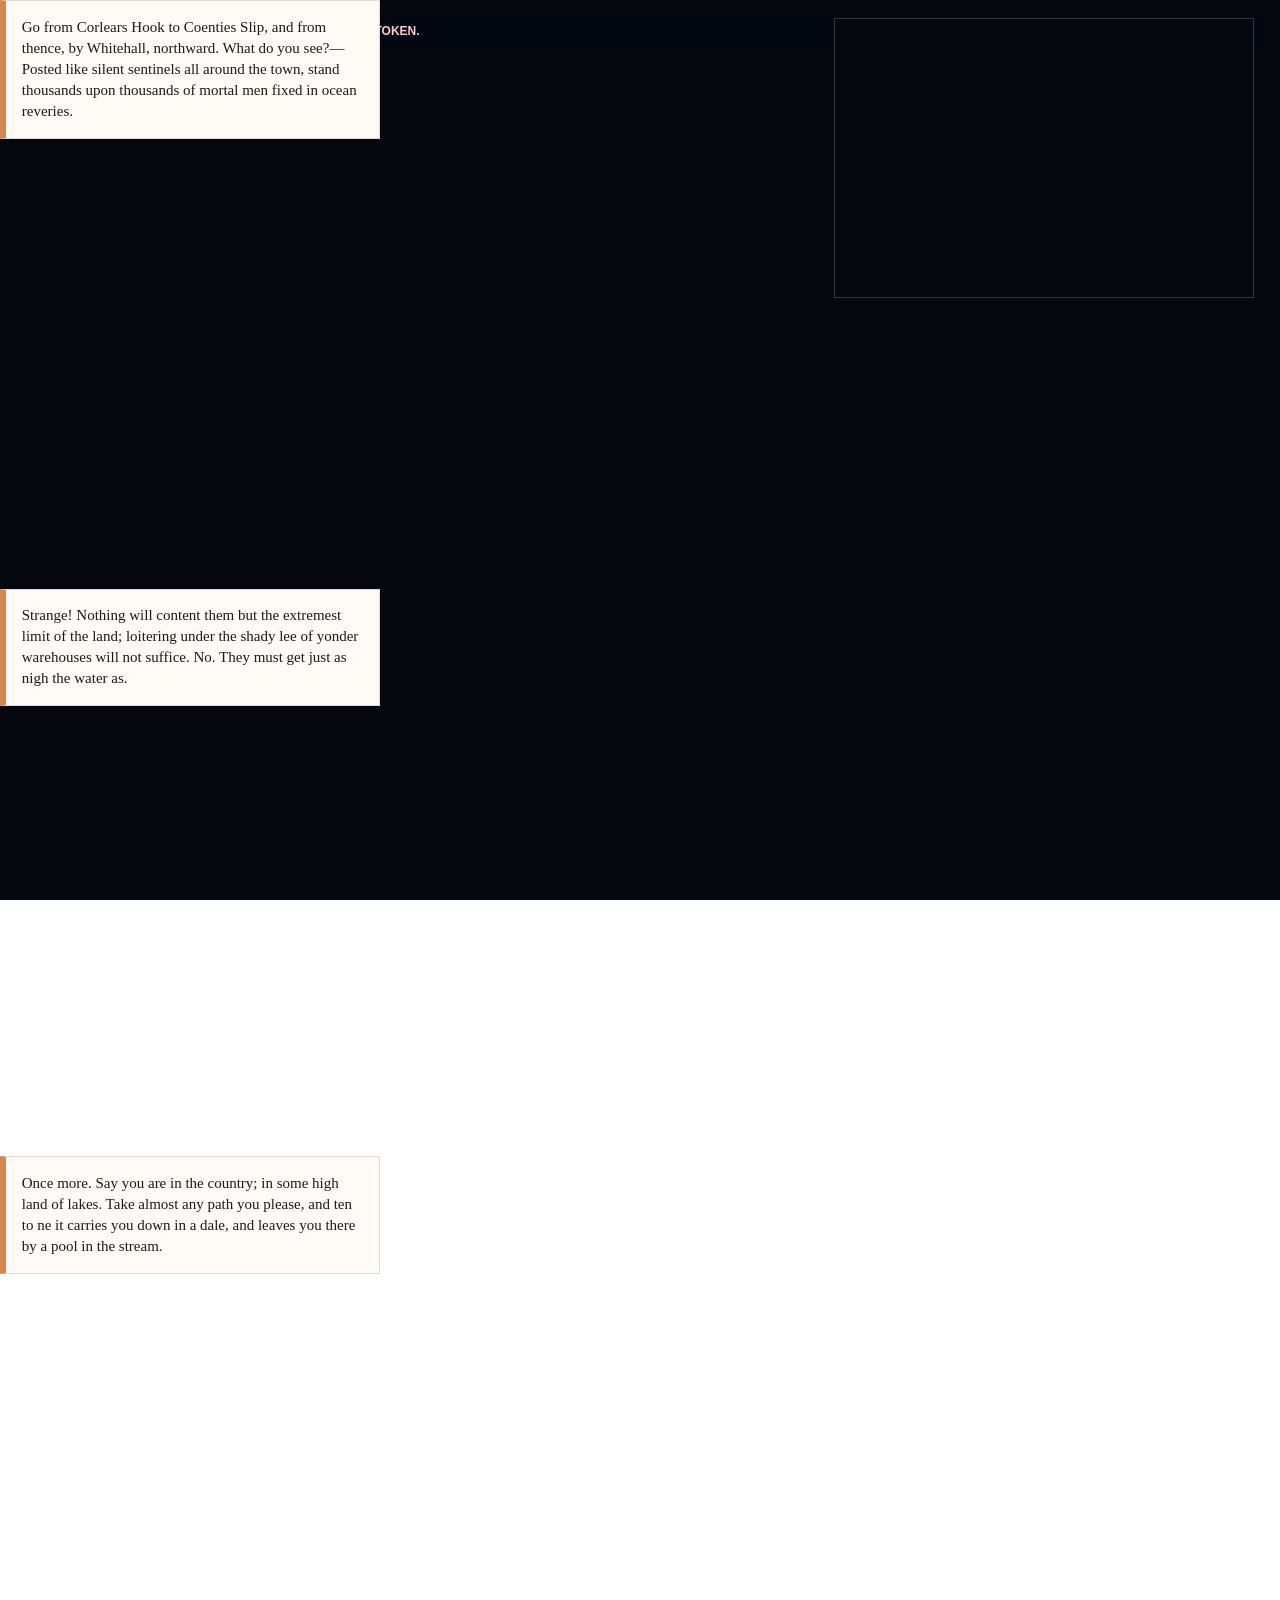
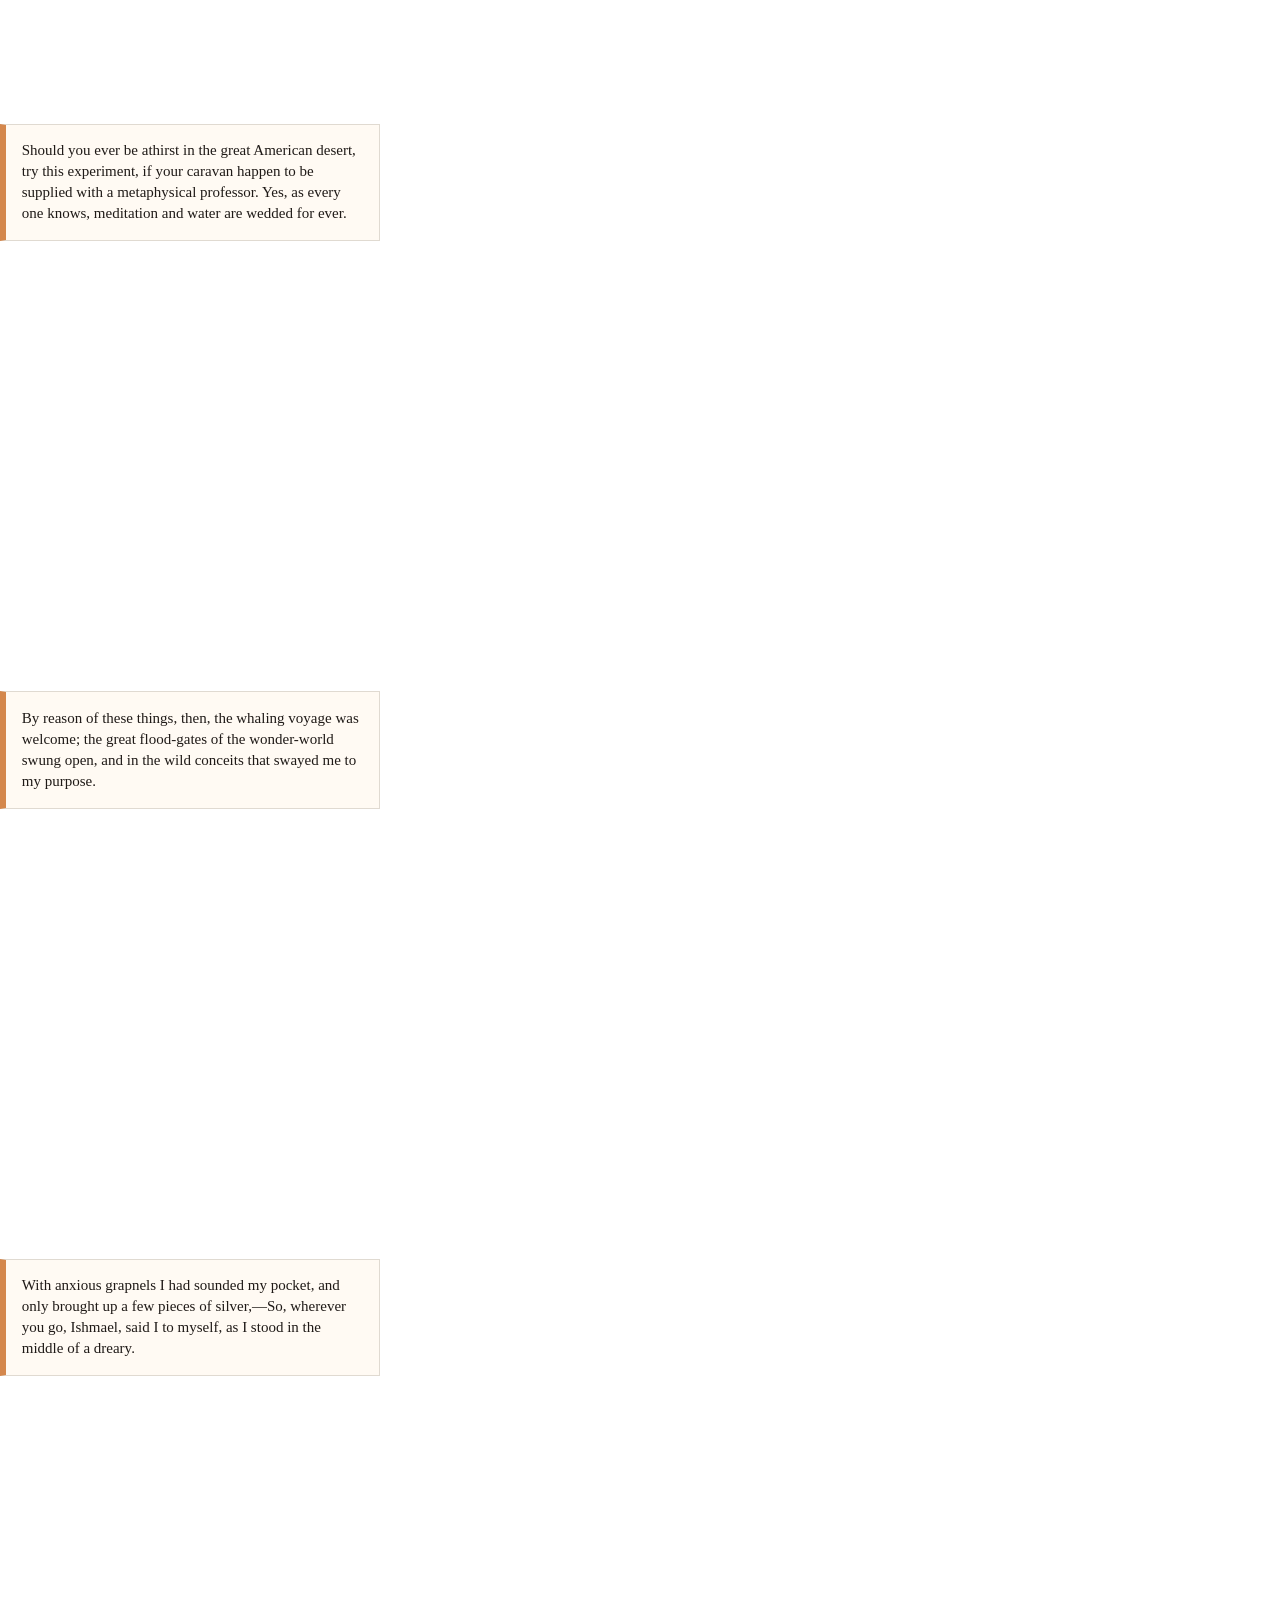
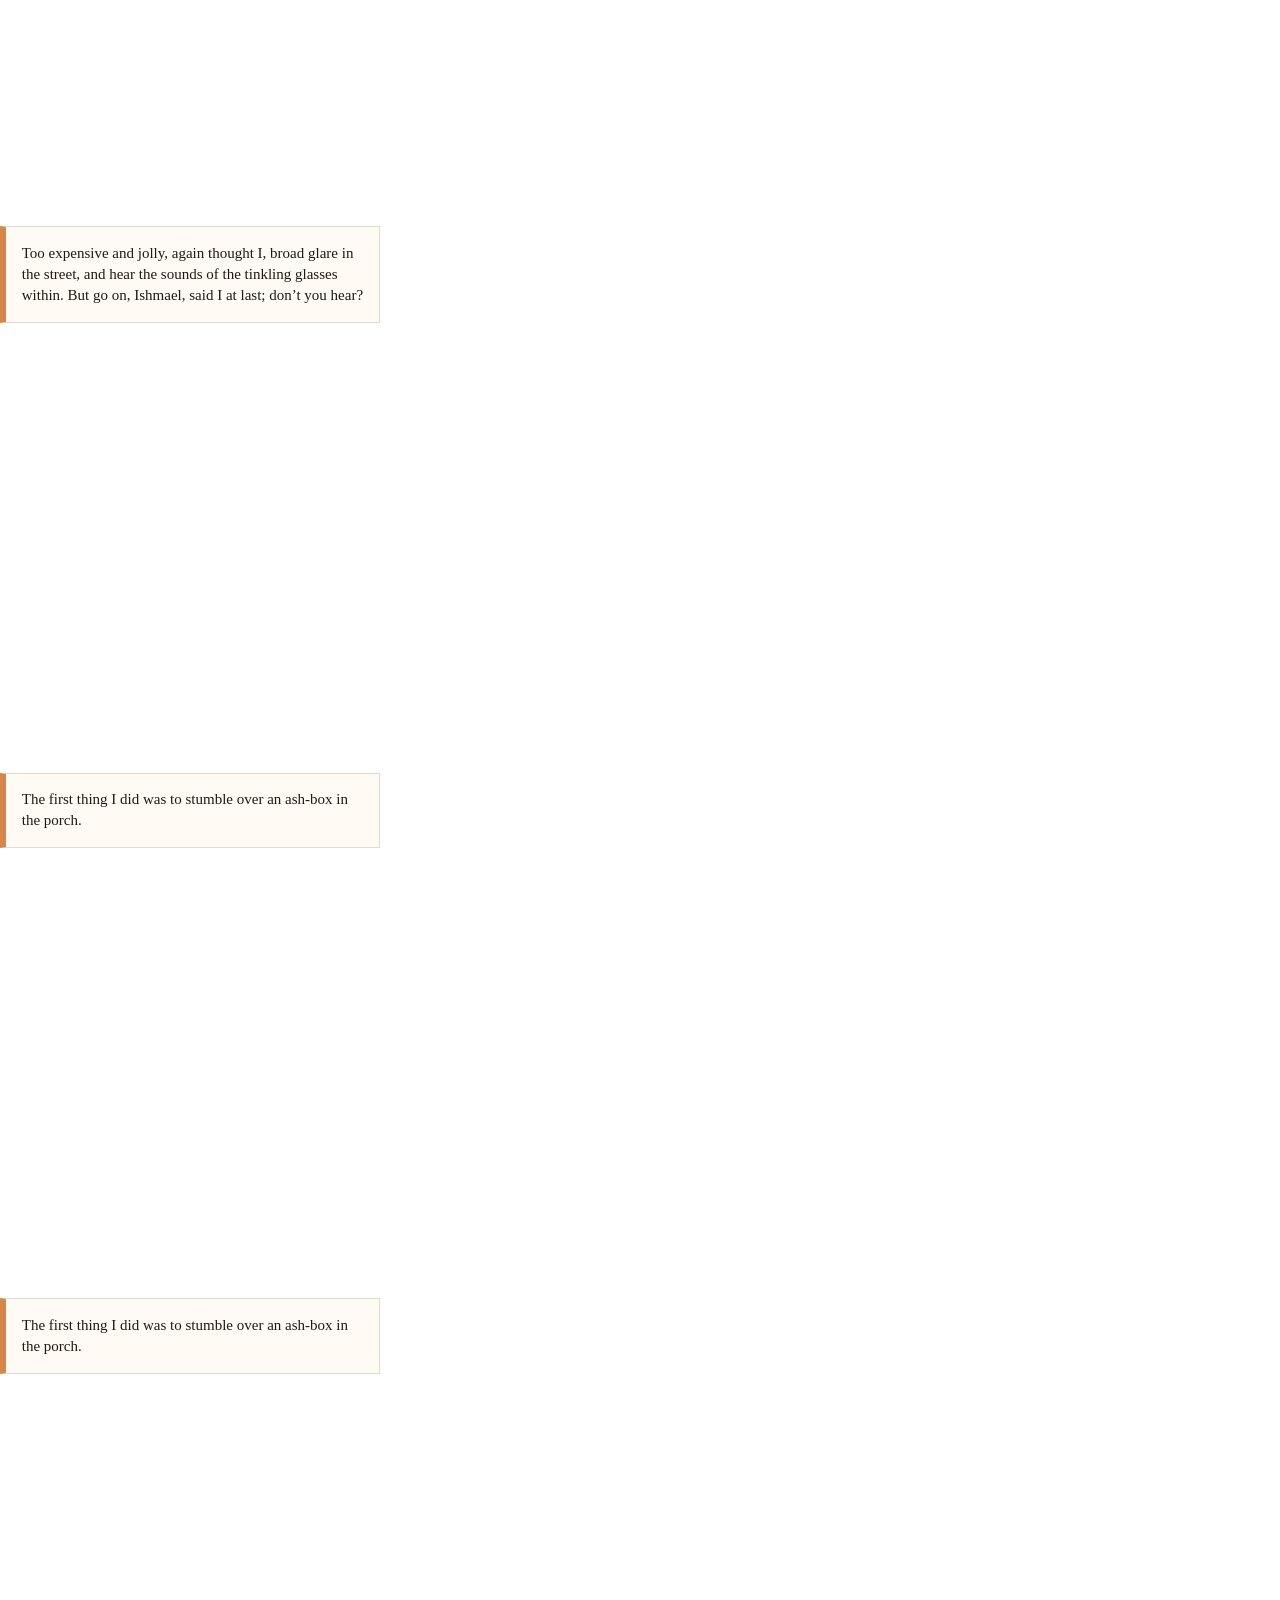
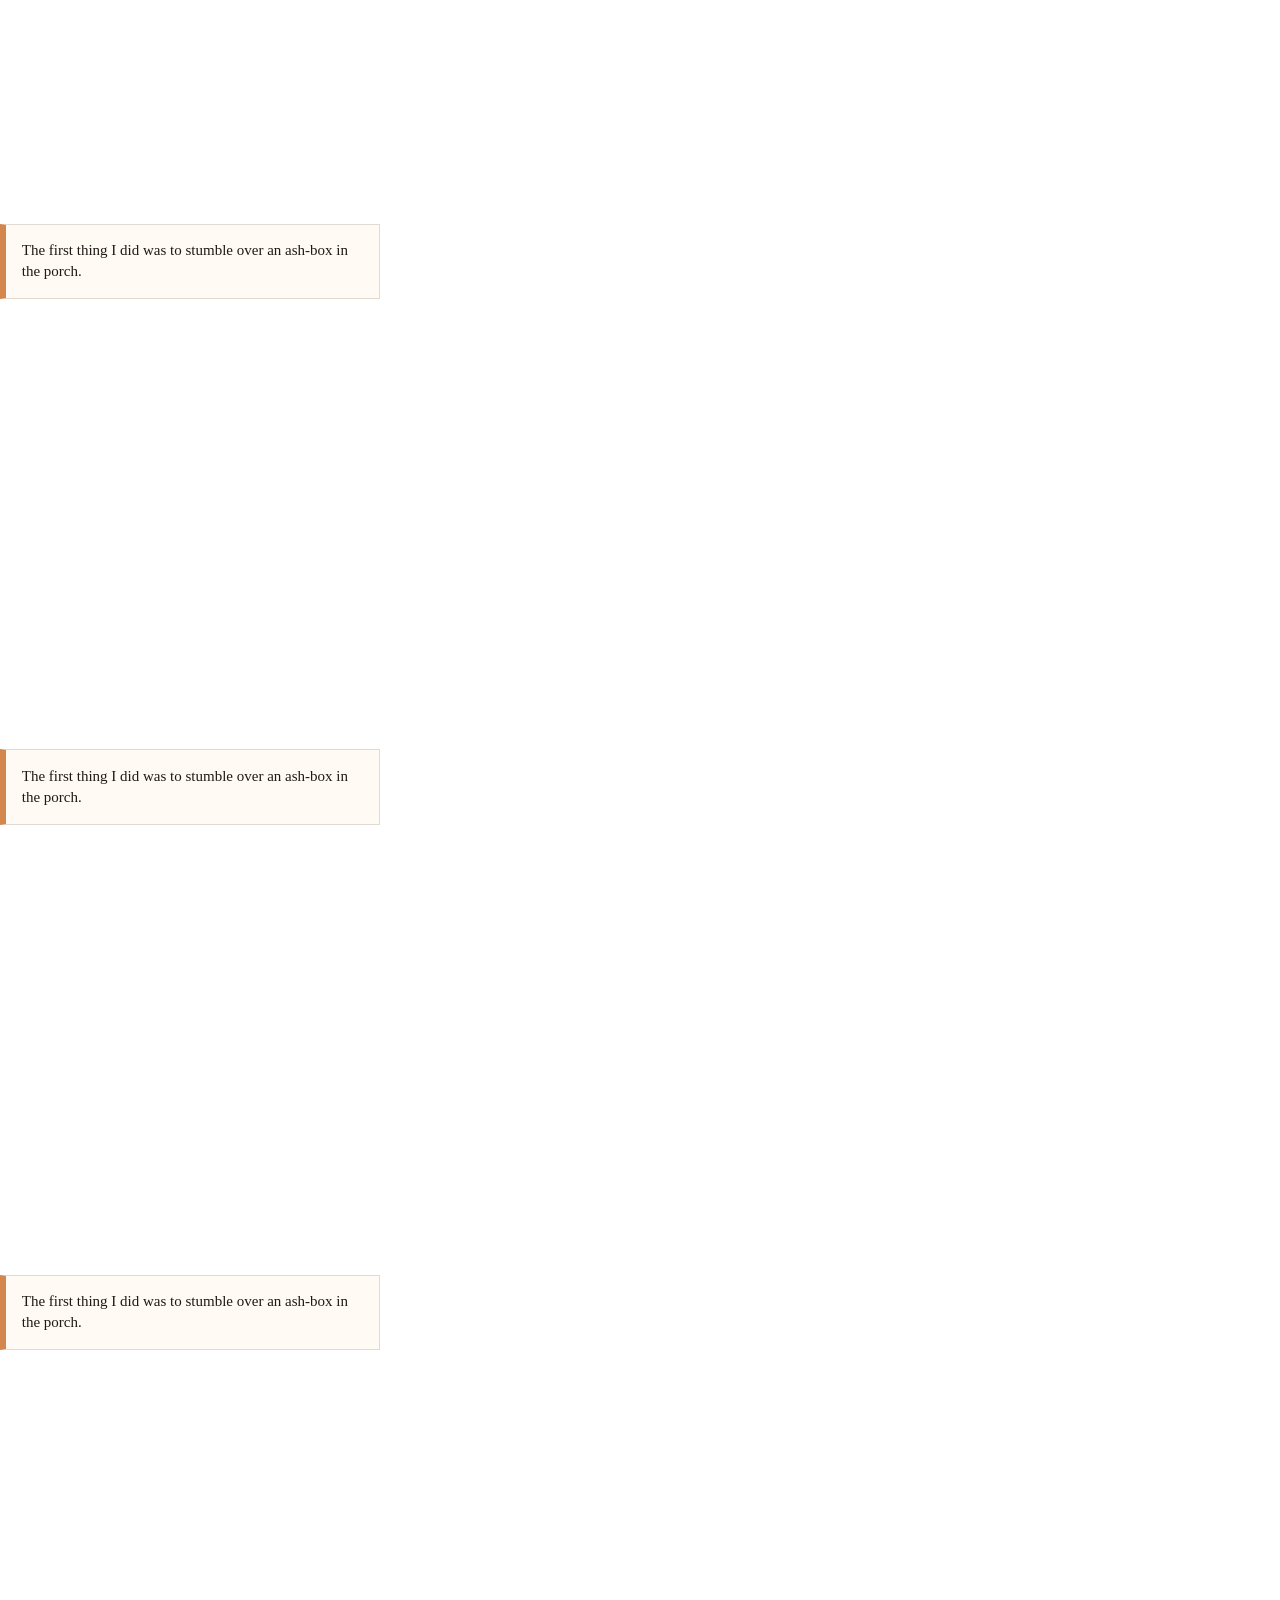
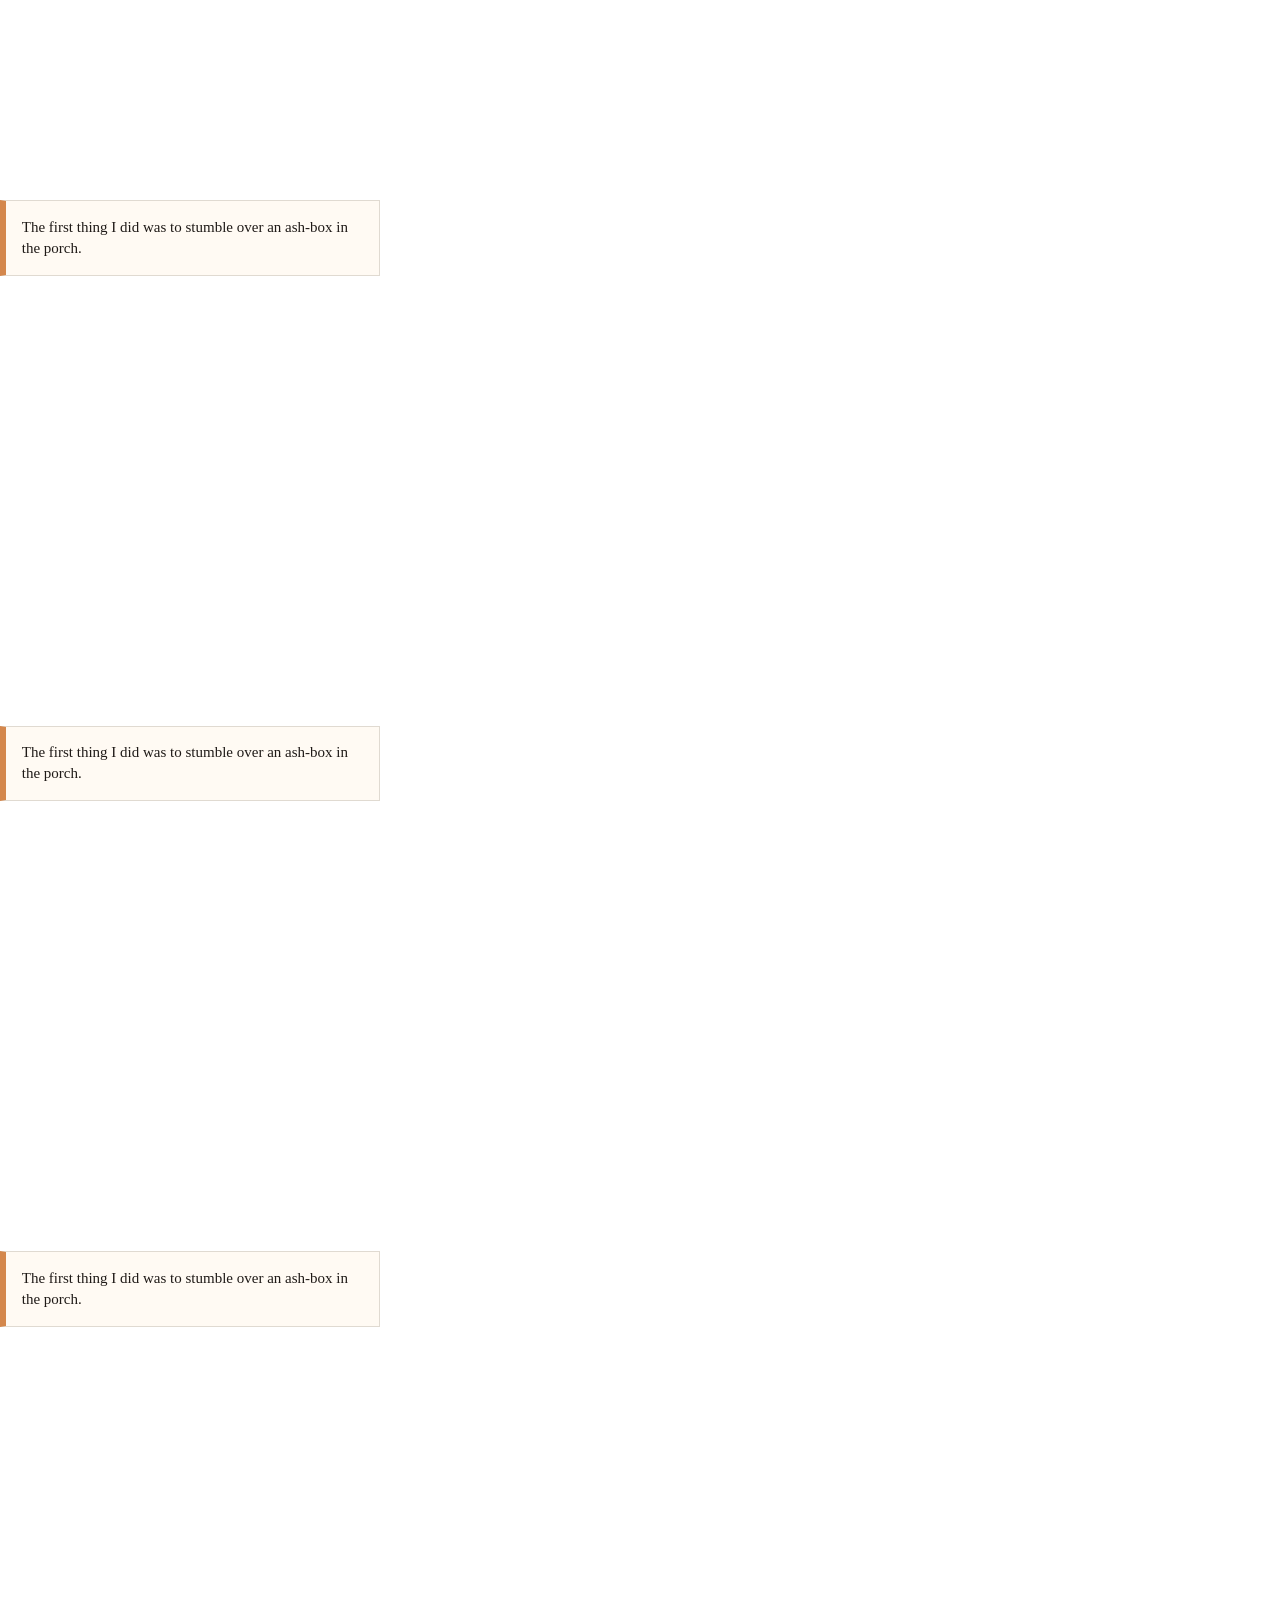
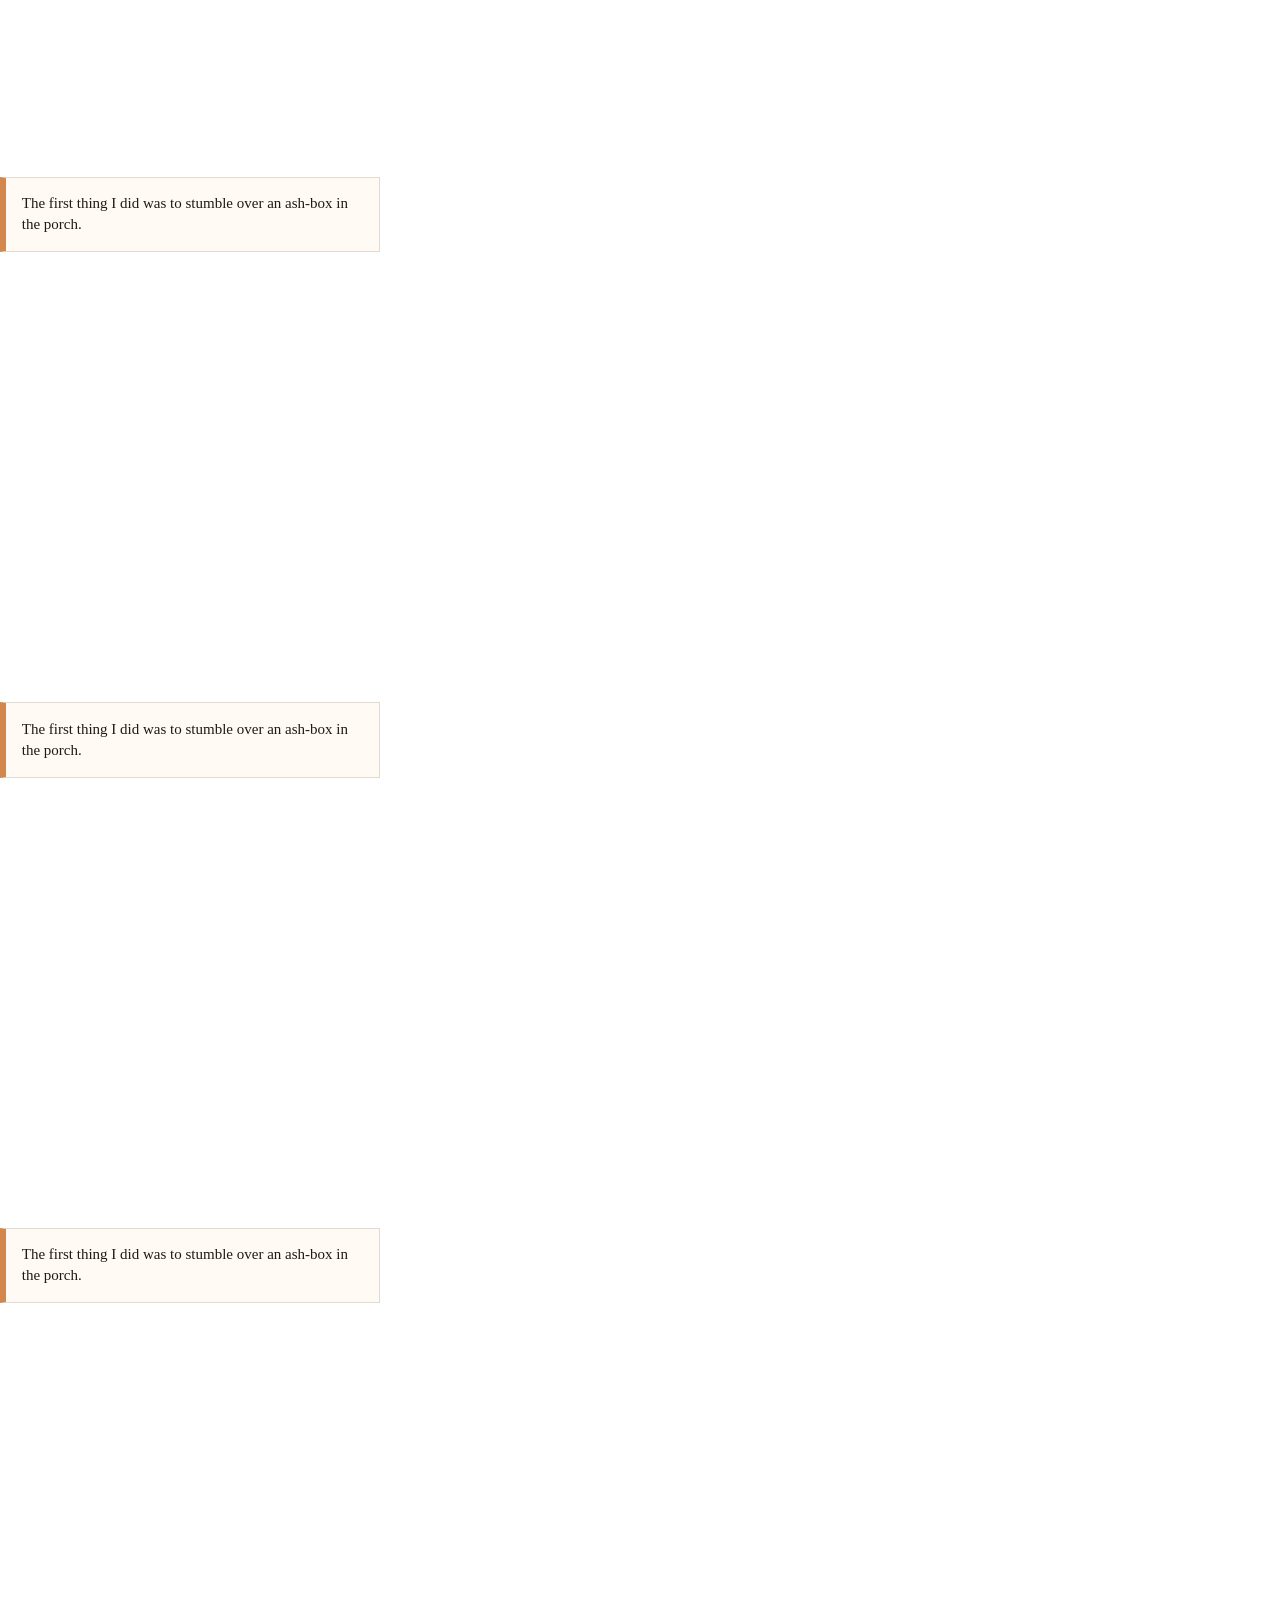
<file: example.html>
<!doctype html>
<html>
	<head>
		<meta charset="utf-8">
		<meta name="viewport" content="width=device-width, initial-scale=1">
		<title>Scrolly example</title>
		<link rel="stylesheet" href="avlstyle.css">
		<link href="https://api.mapbox.com/mapbox-gl-js/v3.5.1/mapbox-gl.css" rel="stylesheet">
		<script src="https://api.mapbox.com/mapbox-gl-js/v3.5.1/mapbox-gl.js"></script>
	</head>
	<body data-map-style="style.json">
		<script>
			window.FL_SCROLLY_MAPBOX_TOKEN = "pk.eyJ1IjoiaGJvdG5pY2siLCJhIjoiY21teHFhemVmMzVrYTJwcTN6NXlvM25qdSJ9.-o-cnZPaq1qxtY_eYDbVAA";
			window.FL_SCROLLY_STEP_CONFIG = {
				"3628495": {
					"1": {
						lat: 38.85408,
						lng: -100.56146,
						zoom: 5,
						pitch: 20,
						bearing: 0,
						hideIcons: true,
						label: "Introduction",
						rotateAnimation: false,
						rotateLoop: true,
						rotateSpeed: 5,
						rotateDirection: "cw"
					},
					"2": {
						lat: 30.09915,
						lng: -84.02000,
						zoom: 10,
						pitch: 60,
						bearing: -50,
						hideIcons: false,
						label: "Helene Makes Landfall near Tallahassee, Florida",
						rotateAnimation: false,
						rotateLoop: true,
						rotateSpeed: 5,
						rotateDirection: "cw"
					},
					"3": {	
						lat: 33.0376,
						lng: -83.23651,
						zoom: 10,
						pitch: 50,
						bearing: 50,
						hideIcons: false,
						label: "GA",
						rotateAnimation: false,
						rotateLoop: true,
						rotateSpeed: 5,
						rotateDirection: "cw"
					},

					"4": {	
						lat: 34.734776,
						lng: -82.3735886,
						zoom: 10,
						pitch: 50,
						bearing: 50,
						hideIcons: false,
						label: "SC",
						rotateAnimation: false,
						rotateLoop: true,
						rotateSpeed: 5,
						rotateDirection: "cw"
					},
					"5": {	
						lat: 37.54261,
						lng: -85.10549,
						zoom: 10,
						pitch: 50,
						bearing: 50,
						hideIcons: false,
						label: "KY",
						rotateAnimation: false,
						rotateLoop: true,
						rotateSpeed: 5,
						rotateDirection: "cw"
					},
					"6": {	
						lat: 35.73976,
						lng: -86.1017,
						zoom: 10,
						pitch: 50,
						bearing: 50,
						hideIcons: false,
						label: "TN",
						rotateAnimation: false,
						rotateLoop: true,
						rotateSpeed: 5,
						rotateDirection: "cw"
					},
					"7": {
						lat: 38.85408,
						lng: -100.56146,
						zoom: 5,
						pitch: 20,
						bearing: 0,
						hideIcons: true,
						label: "transition",
						rotateAnimation: false,
						rotateLoop: true,
						rotateSpeed: 5,
						rotateDirection: "cw"
					},
					
				},
				"3630197": {
					"1": {
						lat: 35.59370,
						lng: -79.66315,
						zoom: 7,
						pitch: 61.04,
						bearing: -63.45,
						hideIcons: true,
						label: "NC"
					},
					"2": {
						lat: 35.6009452,
						lng: -82.554015,
						zoom: 12,
						pitch: 0,
						bearing: 0,
						hideIcons: true,
						label: "Asheville Area"
					},
					"3": {
						lat: 35.6009452,
						lng: -82.554015,
						zoom: 14,
						pitch: 50,
						bearing: 0,
						hideIcons: true,
						label: "Asheville"
					},
					"4": {
						lat: 35.54336,
						lng: -82.55679,
						zoom: 14,
						pitch: 0,
						bearing: 0,
						hideIcons: true,
						label: "Biltmore Forest"
					},
					"5": {
						lat: 35.63263,
						lng: -82.58099,
						zoom: 13,
						pitch: 82.37,
						bearing: 112.57,
						hideIcons: true,
						label: "Woodfin"
					},
					"6": {
						lat:35.69736,
						lng: -82.55985,
						zoom: 15,
						pitch: 62.50,
						bearing: -20.34,
						hideIcons: true,
						label: "Weaverville"
					},
					"7": {
						lat: 35.79766,
						lng: -82.68387,
						zoom: 14,
						pitch: 0,
						bearing: -28.15,
						hideIcons: true,
						label: "Marshall"
					},
					"8": {
						lat: 35.48732,
						lng: -82.99050,
						zoom: 13,
						pitch: 10.45,
						bearing: -19.20,
						hideIcons: true,
						label: "Waynesville"
					},
					"9": {
						lat: 35.39085,
						lng: -82.56729,
						zoom: 13,
						pitch: 34,
						bearing: -14.40,
						hideIcons: true,
						label: "Mills River"
					},
					"10": {
						lat: 35.43134,
						lng: -82.49743,
						zoom: 13,
						pitch: 52,
						bearing: -90.40,
						hideIcons: true,
						label: "Fletcher"
					},
					"11": {
						lat: 35.61828,
						lng: -82.32085,
						zoom: 13,
						pitch: 71.25,
						bearing: 12.25,
						hideIcons: true,
						label: "Black Mountain"
					},
				}
			};
		</script>
		<div id="wrapper">
			<div class="figure-container">
				<!-- This is an example of where a CMS might wrap the embed in a div -->
				<figure>
					<div class="flourish-embed flourish-chart" data-src="story/3628495"><script src="https://public.flourish.studio/resources/embed.js"></script><noscript><img src="https://public.flourish.studio/story/3628495/thumbnail" width="100%" alt="visualization" /></noscript></div>
				</figure>
			</div>

				<p data-story-id="3628495" data-slide="1">
					Go from Corlears Hook to Coenties Slip, and from thence, by Whitehall, northward. What do you see?&mdash;Posted like silent sentinels all around the town, stand thousands upon thousands of mortal men fixed in ocean reveries.
				</p>

				<p data-story-id="3628495" data-slide="2">				
					Strange! Nothing will content them but the extremest limit of the land; loitering under the shady lee of yonder warehouses will not suffice. No. They must get just as nigh the water as.
				</p>

				<p data-story-id="3628495" data-slide="3">
					Once more. Say you are in the country; in some high land of lakes. Take almost any path you please, and ten to ne it carries you down in a dale, and leaves you there by a pool in the stream.
				</p>

				<p data-story-id="3628495" data-slide="4">
					Should you ever be athirst in the great American desert, try this experiment, if your caravan happen to be supplied with a metaphysical professor. Yes, as every one knows, meditation and water are wedded for ever.
				</p>

				<p data-story-id="3628495" data-slide="5"> 
					By reason of these things, then, the whaling voyage was welcome; the great flood-gates of the wonder-world swung open, and in the wild conceits that swayed me to my purpose.
				</p>

				<p data-story-id="3628495" data-slide="6">
					With anxious grapnels I had sounded my pocket, and only brought up a few pieces of silver,&mdash;So, wherever you go, Ishmael, said I to myself, as I stood in the middle of a dreary.
				</p>

				<p data-story-id="3628495" data-slide="7">
					Too expensive and jolly, again thought I, broad glare in the street, and hear the sounds of the tinkling glasses within. But go on, Ishmael, said I at last; don&rsquo;t you hear?
				</p>

				
			<div id="wrapper">
			<div class="figure-container">
				<!-- This is an example of where a CMS might wrap the embed in a div -->
				<figure>
					<div class="flourish-embed flourish-chart" data-src="story/3630197"><script src="https://public.flourish.studio/resources/embed.js"></script><noscript><img src="https://public.flourish.studio/story/3630197/thumbnail" width="100%" alt="visualization" /></noscript></div>
				</figure>
			</div>

				<p data-story-id="3630197" data-slide="1">
					The first thing I did was to stumble over an ash-box in the porch.
				</p>

				<p data-story-id="3630197" data-slide="2">
					The first thing I did was to stumble over an ash-box in the porch.
				</p>

				<p data-story-id="3630197" data-slide="3">
					The first thing I did was to stumble over an ash-box in the porch.
				</p>

				<p data-story-id="3630197" data-slide="4">
					The first thing I did was to stumble over an ash-box in the porch.
				</p>
				
				<p data-story-id="3630197" data-slide="5">
					The first thing I did was to stumble over an ash-box in the porch.
				</p>
				<p data-story-id="3630197" data-slide="6">
					The first thing I did was to stumble over an ash-box in the porch.
				</p>
				<p data-story-id="3630197" data-slide="7">
					The first thing I did was to stumble over an ash-box in the porch.
				</p>
				<p data-story-id="3630197" data-slide="8">
					The first thing I did was to stumble over an ash-box in the porch.
				</p>
				<p data-story-id="3630197" data-slide="9">
					The first thing I did was to stumble over an ash-box in the porch.
				</p>
				<p data-story-id="3630197" data-slide="10">
					The first thing I did was to stumble over an ash-box in the porch.
				</p>
				<p data-story-id="3630197" data-slide="11">
					The first thing I did was to stumble over an ash-box in the porch.
				</p>






			
		</div>
		<script src="flourish-scrolly.js"></script>
	</body>
</html>
</file>
<file: avlstyle.css>
* {
	box-sizing: border-box;
}

body {
	margin: 0;
	background: #ffffff;
	color: #1f1a17;
}

p {
	font-family: "Lora", serif;
	font-size: 15px;
	line-height: 1.5;
}

h1, h2, h3, h4, h5, h6 {
	font-family: "Averia Libre", serif;
}

.wrapper {
	width: 100%;
	max-width: 100%;
	padding-left: 5%;
	margin: 0;
	font-family: "Lora", serif;
	line-height: 1.5;
	font-size: 14px;
}

.flourish-embed.flourish-chart {
	width: 100%;
	max-width: 900px;
	margin: 0 auto;
	border-radius: 12px;
	overflow: hidden;
}

.intro-video-chapter {
	position: relative;
	width: 100%;
	height: 100vh;
	height: 100dvh;
	overflow: hidden;
	background: #000;
}

.intro-video {
	width: 100%;
	height: 100%;
	object-fit: cover;
	display: block;
}

.intro-video-overlay {
	position: absolute;
	inset: auto 0 0 0;
	padding: 20px;
	text-align: center;
}

.intro-video-overlay p {
	margin: 0;
	font-family: "Lora", serif;
	font-size: 14px;
	letter-spacing: 0.04em;
	text-transform: uppercase;
	color: rgba(255, 255, 255, 0.9);
}

.fl-scrolly-section .fl-scrolly-step {
	margin: 0 0 62vh;
	padding: 1.05em;
	background: #fffaf3;
	color: #1f1a17;
	border: 1px solid rgba(54, 40, 24, 0.15);
	border-left: 6px solid #d4874c;
	font-family: "Lora", serif;
	font-size: 15px;
	line-height: 1.4;
	font-weight: 400;
}

.fl-scrolly-section .fl-scrolly-step p {
	margin: 0;
}

.fl-scrolly-section .fl-scrolly-step.first-trajectory-panel {
	margin-top: -92vh;
}

.fl-scrolly-section-no-flourish {
	display: block;
}

.fl-scrolly-section-no-flourish .marker-step {
	width: 100%;
	min-height: 110vh;
	margin: 0 0 28vh;
	padding: 0;
	background: transparent;
	border: 0;
	box-shadow: none;
}

.fl-scrolly-section-no-flourish .marker-step-transition {
	position: relative;
	min-height: 110vh;
	margin-bottom: 18vh;
	padding: 0;
	overflow: visible;
}

.transition-media-bg {
	opacity: 0;
	visibility: hidden;
	transition: opacity 700ms ease, visibility 0s linear 700ms;
	position: fixed;
	inset: 0;
	width: 100vw;
	z-index: 2;
	pointer-events: none;
}

body.fl-video-transition-active .transition-media-bg {
	opacity: 1;
	visibility: visible;
	transition: opacity 700ms ease;
}

.transition-media-bg::after {
	content: "";
	position: absolute;
	inset: 0;
	background: linear-gradient(to bottom, rgba(7, 12, 22, 0.58) 0%, rgba(7, 12, 22, 0.18) 45%, rgba(7, 12, 22, 0.42) 100%);
}

.transition-bg-video {
	width: 100%;
	height: 100%;
	object-fit: cover;
	display: block;
}

.transition-text-block {
	position: relative;
	z-index: 25;
	width: min(38vw, 340px);
	margin: 0 0 50vh;
	padding: 1.05em;
	background: #fffaf3;
	border: 1px solid rgba(54, 40, 24, 0.15);
	border-left: 6px solid #d4874c;
	box-shadow: none;
	backdrop-filter: none;
	opacity: 0;
	transform: translateY(18px);
	transition: opacity 520ms ease 120ms, transform 520ms ease 120ms;
}

body.fl-video-transition-active .transition-text-block {
	opacity: 1;
	transform: translateY(0);
}

.transition-text-block h3 {
	margin: 0 0 8px;
	font-family: "Averia Libre", serif;
	font-size: clamp(20px, 2.4vw, 28px);
	line-height: 1.1;
	color: #3e2a1b;
}

.transition-text-block p {
	margin: 0;
	font-size: 15px;
	line-height: 1.5;
	color: #2e241d;
}

.map-marker-slide-host {
	position: relative;
	transform: translateY(-18px);
	max-width: min(78vw, 320px);
	pointer-events: auto;
	transition: transform 180ms ease, filter 180ms ease;
}

.map-marker-slide-host:hover,
.map-marker-slide-host:focus-within {
	transform: translateY(-23px);
	filter: drop-shadow(0 9px 16px rgba(0, 0, 0, 0.24));
}

.map-marker-slide-host::after {
	content: "";
	display: block;
	width: 0;
	height: 0;
	margin: -1px auto 0;
	border-left: 10px solid transparent;
	border-right: 10px solid transparent;
	border-top: 12px solid #ffffff;
	filter: drop-shadow(0 3px 5px rgba(0, 0, 0, 0.28));
}

.map-marker-slide-host .map-marker-slide.map-marker-card {
	margin: 0;
	background: rgba(255, 250, 243, 0.9);
	border: 2px solid rgba(134, 103, 77, 0.32);
	box-shadow: 0 12px 28px rgba(109, 109, 109, 0.45);
	padding: 7px;
	max-width: 320px;
	pointer-events: auto;
	transition: transform 180ms ease, box-shadow 180ms ease, border-color 180ms ease, background-color 180ms ease;
}

.map-marker-slide-host:hover .map-marker-slide.map-marker-card,
.map-marker-slide-host:focus-within .map-marker-slide.map-marker-card {
	transform: translateY(-4px);
	background: rgba(255, 250, 243, 1);
	box-shadow: 0 20px 40px rgba(72, 72, 72, 0.54), 0 0 0 3px rgba(201, 119, 58, 0.68);
}

.map-marker-card-media {
	position: relative;
	overflow: hidden;
}

.map-marker-slide-host .map-marker-slide.map-marker-card img {
	width: 100%;
	height: auto;
	max-height: 210px;
	object-fit: cover;
	display: block;
}

.map-marker-image-link {
	position: absolute;
	right: 12px;
	bottom: 12px;
	display: inline-flex;
	align-items: center;
	justify-content: center;
	padding: 8px 12px;
	border-radius: 999px;
	background: rgba(17, 24, 39, 0.84);
	backdrop-filter: blur(6px);
	border: 1px solid rgba(255, 255, 255, 0.28);
	color: #ffffff;
	font-family: "Averia Libre", serif;
	font-size: 14px;
	line-height: 1;
	text-decoration: none;
	box-shadow: 0 10px 24px rgba(0, 0, 0, 0.25);
	transition: background-color 140ms ease, transform 140ms ease, box-shadow 140ms ease;
}

.map-marker-image-link:hover,
.map-marker-image-link:focus-visible {
	background: rgba(201, 119, 58, 0.94);
	box-shadow: 0 14px 28px rgba(0, 0, 0, 0.3);
	transform: translateY(-1px);
	outline: none;
}

.map-marker-image-link:active,
.map-marker-image-link.is-pressed {
	background: rgba(131, 72, 34, 0.98);
	box-shadow: inset 0 2px 8px rgba(0, 0, 0, 0.35);
	transform: translateY(1px) scale(0.98);
}

.map-marker-slide-host .map-marker-slide.map-marker-card figcaption {
	position: static;
	margin: 0;
	color: #1f1a17;
	padding: 8px 10px;
	pointer-events: auto;
}

.map-marker-card-title {
	margin: 0 0 6px;
	font-size: clamp(14px, 1.8vw, 18px);
	line-height: 1.2;
	font-weight: 700;
	color: #224050;
}

.map-step-dot {
	width: 16px;
	height: 16px;
	border-radius: 999px;
	background: var(--map-step-marker-color, #ef4444);
	border: 2px solid #ffffff;
	box-shadow: 0 4px 14px rgba(0, 0, 0, 0.35);
}

@media (max-width: 900px) {
	.wrapper {
		padding-left: 4%;
		padding-right: 4%;
	}

	.fl-scrolly-section .fl-scrolly-step {
		margin-bottom: 52vh;
	}

	.fl-scrolly-section .fl-scrolly-step.first-trajectory-panel {
		margin-top: -80vh;
	}

	.fl-scrolly-section-no-flourish .marker-step {
		min-height: 95vh;
		margin-bottom: 22vh;
	}

	.fl-scrolly-section-no-flourish .marker-step-transition {
		min-height: 95vh;
		margin-bottom: 14vh;
	}

	.transition-text-block {
		width: calc(100% - 20px);
		margin-bottom: 42vh;
	}

	.transition-text-block p {
		font-size: 14px;
	}
}
</file>
